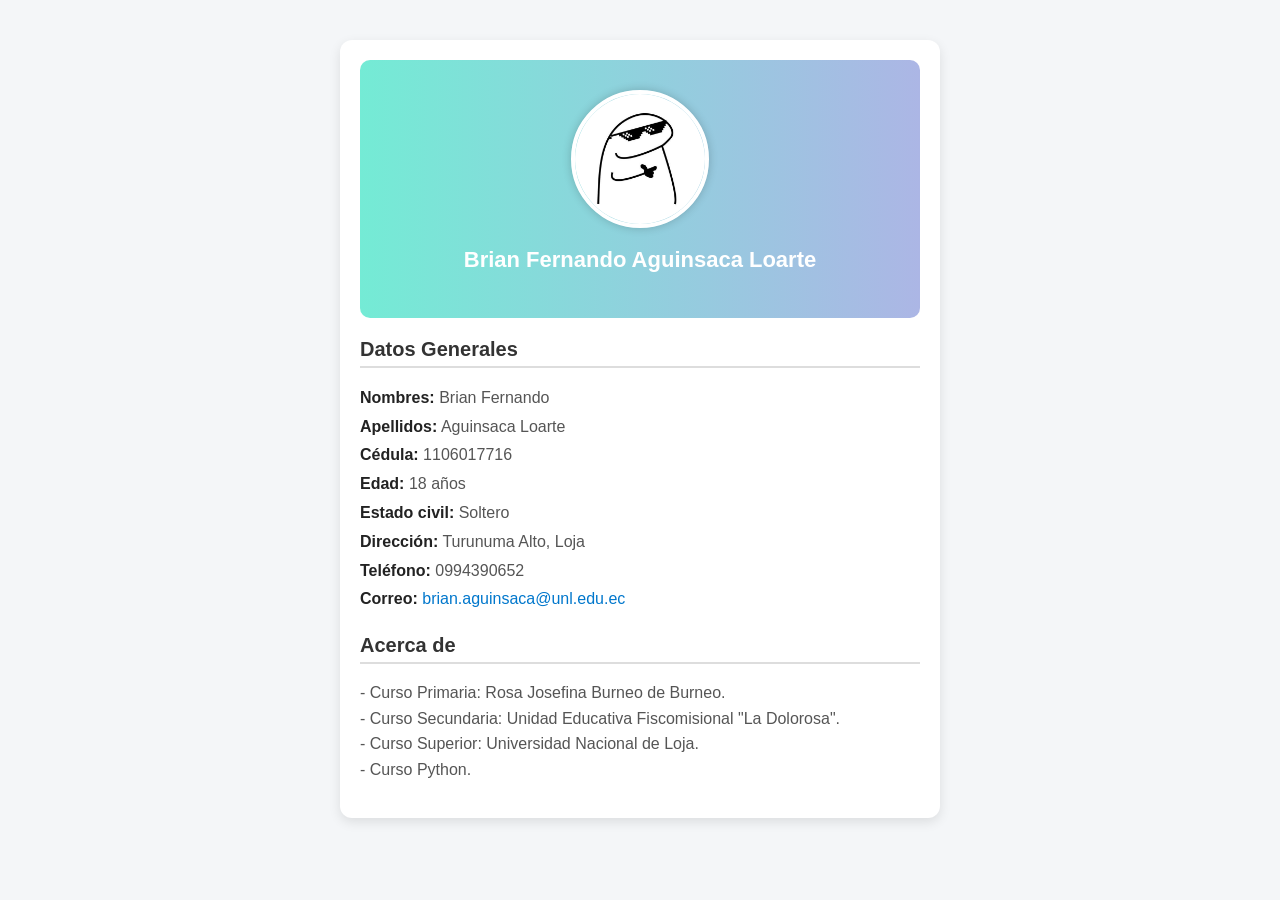
<file: index.html>
<!DOCTYPE html>
<html lang="es">
<head>
  <meta charset="UTF-8" />
  <meta name="viewport" content="width=device-width, initial-scale=1.0"/>
  <title>Perfil - Brian Aguinsaca</title>
  <link rel="stylesheet" href="perfil.css" />
</head>
<body>
  <div class="container">
    <div class="profile-card">
      <div class="header">
        <img class="avatar" src="a.jpg" alt="Brian" />
        <h1 class="user-name">Brian Fernando Aguinsaca Loarte</h1>
      </div>
      
      <div class="about">
        <h2>Datos Generales</h2>
        <ul class="info-list">
          <li><strong>Nombres:</strong> Brian Fernando</li>
          <li><strong>Apellidos:</strong> Aguinsaca Loarte</li>
          <li><strong>Cédula:</strong> 1106017716</li>
          <li><strong>Edad:</strong> 18 años</li>
          <li><strong>Estado civil:</strong> Soltero</li>
          <li><strong>Dirección:</strong> Turunuma Alto, Loja</li>
          <li><strong>Teléfono:</strong> 0994390652</li>
          <li>
            <strong>Correo:</strong>
            <a href="mailto:brian.aguinsaca@unl.edu.ec">brian.aguinsaca@unl.edu.ec</a>
          </li>
        </ul>
      </div>

      <div class="about">
        <h2>Acerca de</h2>
        <p>
          - Curso Primaria: Rosa Josefina Burneo de Burneo. <br />
          - Curso Secundaria: Unidad Educativa Fiscomisional "La Dolorosa". <br />
          - Curso Superior: Universidad Nacional de Loja. <br />
          - Curso Python. <br />
        </p>
      </div>
    </div>
  </div>
</body>
</html>
</file>
<file: perfil.css>
body {
    background-color: #f4f6f8;
    font-family: 'Segoe UI', Tahoma, Geneva, Verdana, sans-serif;
    margin: 0;
    padding: 0;
    display: flex;
    justify-content: center;
    align-items: flex-start;
    min-height: 100vh;
  }
  
  .container {
    width: 100%;
    max-width: 600px;
    margin-top: 40px;
  }
  
  .profile-card {
    background-color: #ffffff;
    border-radius: 12px;
    box-shadow: 0 4px 12px rgba(0, 0, 0, 0.1);
    overflow: hidden;
    padding: 20px;
  }
  
  .header {
    text-align: center;
    background: linear-gradient(to right, #74ebd5, #acb6e5);
    padding: 30px 20px;
    border-radius: 10px;
  }
  
  .avatar {
    width: 130px;
    height: 130px;
    border-radius: 50%;
    border: 4px solid #fff;
    box-shadow: 0 0 10px rgba(0,0,0,0.2);
  }
  
  .user-name {
    margin-top: 15px;
    font-size: 22px;
    color: #fff;
  }
  
  .about {
    margin-top: 20px;
  }
  
  .about h2 {
    color: #333;
    border-bottom: 2px solid #ddd;
    padding-bottom: 5px;
    margin-bottom: 15px;
    font-size: 20px;
  }
  
  .about p {
    color: #555;
    line-height: 1.6;
    font-size: 16px;
  }
  
  .info-list {
    list-style-type: none;
    padding: 0;
    color: #555;
    font-size: 16px;
    line-height: 1.8;
  }
  
  .info-list li strong {
    color: #222;
  }
  
  a {
    color: #0077cc;
    text-decoration: none;
  }
  
  a:hover {
    text-decoration: underline;
  }
</file>
